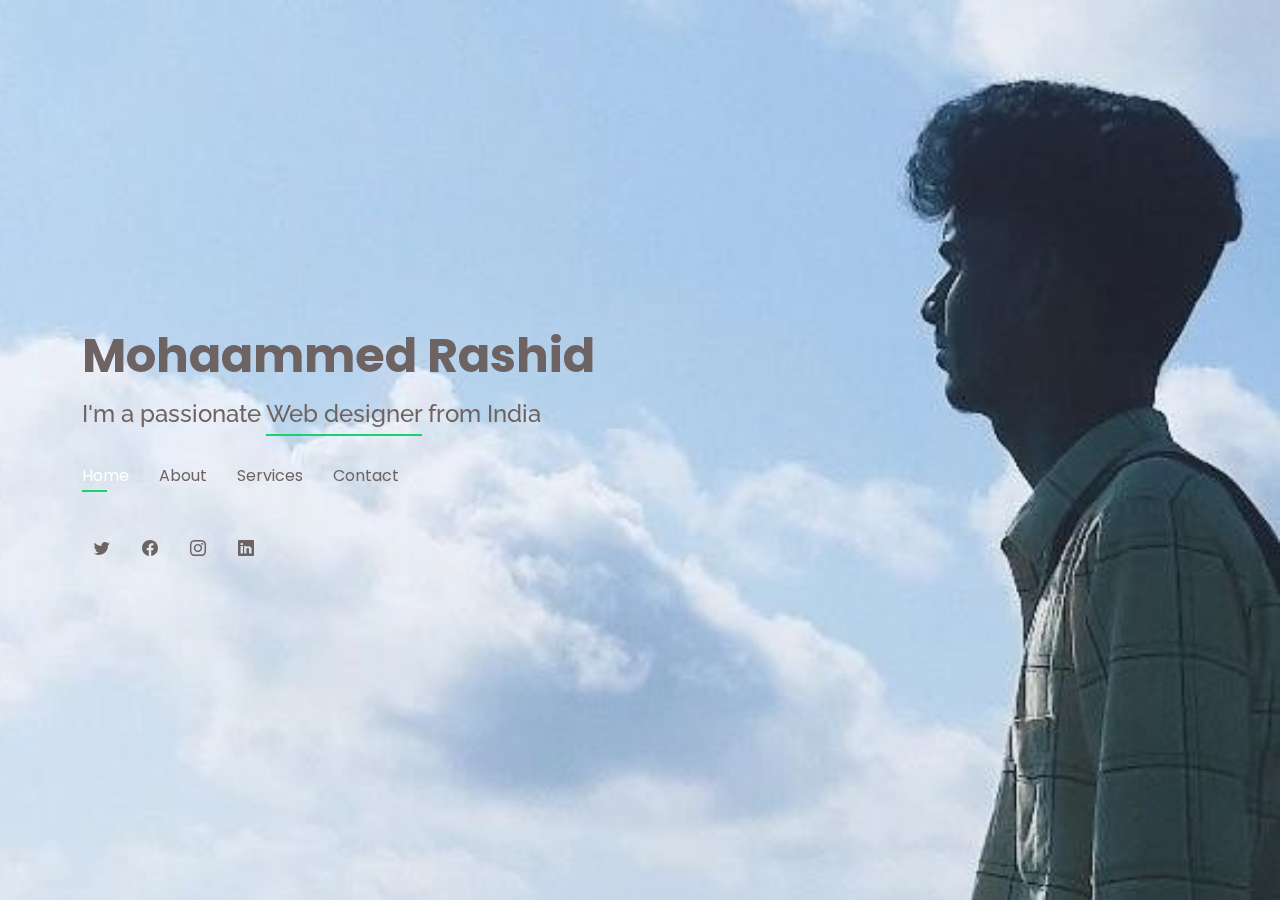
<file: index.html>
<!DOCTYPE html>
<html lang="en">

<head>
  <meta charset="utf-8">
  <meta content="width=device-width, initial-scale=1.0" name="viewport">

  <title>Personal Website Of Rashi</title>
  <meta content="" name="description">
  <meta content="" name="keywords">

  <!-- Favicons -->
  <link href="assets/img/123.png" rel="icon">
  

  <!-- Google Fonts -->
  <link href="https://fonts.googleapis.com/css?family=Open+Sans:300,300i,400,400i,600,600i,700,700i|Raleway:300,300i,400,400i,500,500i,600,600i,700,700i|Poppins:300,300i,400,400i,500,500i,600,600i,700,700i" rel="stylesheet">

  <!-- Vendor CSS Files -->
  <link href="assets/vendor/bootstrap/css/bootstrap.min.css" rel="stylesheet">
  <link href="assets/vendor/bootstrap-icons/bootstrap-icons.css" rel="stylesheet">
  <link href="assets/vendor/boxicons/css/boxicons.min.css" rel="stylesheet">
  <link href="assets/vendor/glightbox/css/glightbox.min.css" rel="stylesheet">
  <link href="assets/vendor/remixicon/remixicon.css" rel="stylesheet">
  <link href="assets/vendor/swiper/swiper-bundle.min.css" rel="stylesheet">

  <!-- Template Main CSS File -->
  <link href="assets/css/style.css" rel="stylesheet">

  <!-- =======================================================
  * Template Name: Personal
  * Updated: Mar 10 2023 with Bootstrap v5.2.3
  * Template URL: https://bootstrapmade.com/personal-free-resume-bootstrap-template/
  * Author: BootstrapMade.com
  * License: https://bootstrapmade.com/license/
  ======================================================== -->
</head>

<body>

  <!-- ======= Header ======= -->
  <header id="header">
    <div class="container">

      <h1><a href="index.html">Mohaammed Rashid</a></h1>
      <!-- Uncomment below if you prefer to use an image logo -->
      <!-- <a href="index.html" class="mr-auto"><img src="assets/img/logo.png" alt="" class="img-fluid"></a> -->
      <h2>I'm a passionate <span>Web designer</span> from India</h2>

      <nav id="navbar" class="navbar">
        <ul>
          <li><a class="nav-link active" href="#header">Home</a></li>
          <li><a class="nav-link" href="#about">About</a></li>
          <li><a class="nav-link" href="#services">Services</a></li>
          <li><a class="nav-link" href="#contact">Contact</a></li>
        </ul>
        <i class="bi bi-list mobile-nav-toggle"></i>
      </nav><!-- .navbar -->

      <div class="social-links">
        <a href="#" class="twitter"><i class="bi bi-twitter"></i></a>
        <a href="#" class="facebook"><i class="bi bi-facebook"></i></a>
        <a href="#" class="instagram"><i class="bi bi-instagram"></i></a>
        <a href="#" class="linkedin"><i class="bi bi-linkedin"></i></a>
      </div>

    </div>
  </header><!-- End Header -->

  <!-- ======= About Section ======= -->
  <section id="about" class="about">

    <!-- ======= About Me ======= -->
    <div class="about-me container">

      <div class="section-title">
        <h2>About</h2>
        <p>Learn more about me</p>
      </div>

      <div class="row">
        <div class="col-lg-4" data-aos="fade-right">
          <img src="assets/img/rashid.jpg" class="img-fluid" alt="" >
        </div>
        <div class="col-lg-8 pt-4 pt-lg-0 content" data-aos="fade-left">
          <h3>UI/UX &amp; Website Designer</h3>
          <p class="fst-italic">
            web designer is a professional who specializes in creating visually appealing and functional websites. They possess a unique combination of technical skills, creative abilities, and an understanding of user experience (UX) design principles. 
          </p>
          <div class="row">
            <div class="col-lg-6">
              <ul>
                <li><i class="bi bi-chevron-right"></i> <strong>Birthday:</strong> <span>1 Jan 2004</span></li>
                <li><i class="bi bi-chevron-right"></i> <strong>Website:</strong> <span>www.rashi.com</span></li>
                <li><i class="bi bi-chevron-right"></i> <strong>Phone:</strong> <span>+91 8181823456</span></li>
                <li><i class="bi bi-chevron-right"></i> <strong>City:</strong> <span>Cochin, India</span></li>
              </ul>
            </div>
            <div class="col-lg-6">
              <ul>
                <li><i class="bi bi-chevron-right"></i> <strong>Age:</strong> <span>20</span></li>
                <li><i class="bi bi-chevron-right"></i> <strong>Degree:</strong> <span>Master</span></li>
                <li><i class="bi bi-chevron-right"></i> <strong>PhEmailone:</strong> <span>rashi@rashid.com</span></li>
                <li><i class="bi bi-chevron-right"></i> <strong>Freelance:</strong> <span>Available</span></li>
              </ul>
            </div>
          </div>
          <p>
            My journey as a web designer began with a fascination for the intersection of art and technology. I have always been captivated by the power of visual storytelling and its ability to engage and inspire audiences. Over the years, I have honed my skills in graphic design, UX/UI principles, and front-end development to transform concepts into captivating online experiences.
        </div>
      </div>

    </div><!-- End About Me -->

    <!-- ======= Counts ======= -->
    <div class="counts container">

      <div class="row">

        <div class="col-lg-3 col-md-6">
          <div class="count-box">
            <i class="bi bi-emoji-smile"></i>
            <span data-purecounter-start="0" data-purecounter-end="100" data-purecounter-duration="1" class="purecounter"></span>
            <p>Happy Clients</p>
          </div>
        </div>

        <div class="col-lg-3 col-md-6 mt-5 mt-md-0">
          <div class="count-box">
            <i class="bi bi-journal-richtext"></i>
            <span data-purecounter-start="0" data-purecounter-end="129" data-purecounter-duration="1" class="purecounter"></span>
            <p>Projects</p>
          </div>
        </div>

        <div class="col-lg-3 col-md-6 mt-5 mt-lg-0">
          <div class="count-box">
            <i class="bi bi-headset"></i>
            <span data-purecounter-start="0" data-purecounter-end="1063" data-purecounter-duration="1" class="purecounter"></span>
            <p>Hours Of Support</p>
          </div>
        </div>

        <div class="col-lg-3 col-md-6 mt-5 mt-lg-0">
          <div class="count-box">
            <i class="bi bi-award"></i>
            <span data-purecounter-start="0" data-purecounter-end="12" data-purecounter-duration="1" class="purecounter"></span>
            <p>Awards</p>
          </div>
        </div>

      </div>

    </div><!-- End Counts -->

    <!-- ======= Skills  ======= -->
    <div class="skills container">

      <div class="section-title">
        <h2>Skills</h2>
      </div>

      <div class="row skills-content">

        <div class="col-lg-6">

          <div class="progress">
            <span class="skill">HTML <i class="val">100%</i></span>
            <div class="progress-bar-wrap">
              <div class="progress-bar" role="progressbar" aria-valuenow="100" aria-valuemin="50" aria-valuemax="100"></div>
            </div>
          </div>

          <div class="progress">
            <span class="skill">CSS <i class="val">90%</i></span>
            <div class="progress-bar-wrap">
              <div class="progress-bar" role="progressbar" aria-valuenow="90" aria-valuemin="0" aria-valuemax="100"></div>
            </div>
          </div>

          <div class="progress">
            <span class="skill">JavaScript <i class="val">85%</i></span>
            <div class="progress-bar-wrap">
              <div class="progress-bar" role="progressbar" aria-valuenow="75" aria-valuemin="0" aria-valuemax="100"></div>
            </div>
          </div>

        </div>

        <div class="col-lg-6">

          <div class="progress">
            <span class="skill">PHP <i class="val">70%</i></span>
            <div class="progress-bar-wrap">
              <div class="progress-bar" role="progressbar" aria-valuenow="80" aria-valuemin="0" aria-valuemax="100"></div>
            </div>
          </div>

          <div class="progress">
            <span class="skill">WordPress/CMS <i class="val">60%</i></span>
            <div class="progress-bar-wrap">
              <div class="progress-bar" role="progressbar" aria-valuenow="90" aria-valuemin="0" aria-valuemax="100"></div>
            </div>
          </div>

          <div class="progress">
            <span class="skill">Photoshop <i class="val">55%</i></span>
            <div class="progress-bar-wrap">
              <div class="progress-bar" role="progressbar" aria-valuenow="55" aria-valuemin="0" aria-valuemax="100"></div>
            </div>
          </div>

        </div>

      </div>

    </div><!-- End Skills -->

    <!-- ======= Interests ======= -->
    <div class="interests container">

      <div class="section-title">
        <h2>Interests</h2>
      </div>

      <div class="row">
        <div class="col-lg-3 col-md-4 mt-4">
          <div class="icon-box">
            <i class="ri-store-line" style="color: #ffbb2c;"></i>
            <h3>Traveling</h3>
          </div>
        </div>
        <div class="col-lg-3 col-md-4 mt-4">
          <div class="icon-box">
            <i class="ri-database-2-line" style="color: #47aeff;"></i>
            <h3>Traiding</h3>
          </div>
        </div>
        <div class="col-lg-3 col-md-4 mt-4">
          <div class="icon-box">
            <i class="ri-disc-line" style="color: #b20969;"></i>
            <h3>Music</h3>
          </div>
        </div>
        <div class="col-lg-3 col-md-4 mt-4">
          <div class="icon-box">
            <i class="ri-base-station-line" style="color: #ff5828;"></i>
            <h3>Cyber Park</h3>
          </div>
        </div>
       
      </div>

    </div><!-- End Interests -->


  </section><!-- End About Section -->
  <!-- ======= Services Section ======= -->
  <section id="services" class="services">
    <div class="container">

      <div class="section-title">
        <h2>Services</h2>
        <p>My Services</p>
      </div>

      <div class="row">
        <div class="col-lg-4 col-md-6 d-flex align-items-stretch">
          <div class="icon-box">
            <div class="icon"><i class="bx bxl-dribbble"></i></div>
            <h4><a href="">Game developing</a></h4>
            <p>specialize in creating captivating gameplay experiences across multiple platforms, from mobile to console.</p>
          </div>
        </div>

        <div class="col-lg-4 col-md-6 d-flex align-items-stretch mt-4 mt-md-0">
          <div class="icon-box">
            <div class="icon"><i class="bx bx-file"></i></div>
            <h4><a href="">grapic desinging</a></h4>
            <p>specialize in creating captivating logos, eye-catching marketing materials, and engaging website designs. </p>
          </div>
        </div>

        <div class="col-lg-4 col-md-6 d-flex align-items-stretch mt-4 mt-lg-0">
          <div class="icon-box">
            <div class="icon"><i class="bx bx-tachometer"></i></div>
            <h4><a href="">web desinging</a></h4>
            <p>specialize in user-friendly interfaces, seamless navigation, and visually appealing designs. </p>
          </div>
        </div>

        <div class="col-lg-4 col-md-6 d-flex align-items-stretch mt-4">
          <div class="icon-box">
            <div class="icon"><i class="bx bx-world"></i></div>
            <h4><a href="">Web hosting</a></h4>
            <p>ensure your website is always accessible to your visitors. </p>
          </div>
        </div>

        <div class="col-lg-4 col-md-6 d-flex align-items-stretch mt-4">
          <div class="icon-box">
            <div class="icon"><i class="bx bx-slideshow"></i></div>
            <h4><a href="">Marketing</a></h4>
            <p>specialize in creating tailored marketing campaigns that target your ideal audience across various channels.</p>
          </div>
        </div>

        <div class="col-lg-4 col-md-6 d-flex align-items-stretch mt-4">
          <div class="icon-box">
            <div class="icon"><i class="bx bx-arch"></i></div>
            <h4><a href="">web developing</a></h4>
            <p>specialize in creating responsive and user-friendly websites tailored to your specific needs. </p>
          </div>
        </div>

      </div>

    </div>
  </section><!-- End Services Section -->

  <!-- ======= Contact Section ======= -->
  <section id="contact" class="contact">
    <div class="container">

      <div class="section-title">
        <h2>Contact</h2>
        <p>Contact Me</p>
      </div>

      <div class="row mt-2">

        <div class="col-md-6 d-flex align-items-stretch">
          <div class="info-box">
            <i class="bx bx-map"></i>
            <h3>My Address</h3>
            <p>MT house, ponani, kerala</p>
          </div>
        </div>

        <div class="col-md-6 mt-4 mt-md-0 d-flex align-items-stretch">
          <div class="info-box">
            <i class="bx bx-share-alt"></i>
            <h3>Social Profiles</h3>
            <div class="social-links">
              <a href="#" class="twitter"><i class="bi bi-twitter"></i></a>
              <a href="#" class="facebook"><i class="bi bi-facebook"></i></a>
              <a href="#" class="instagram"><i class="bi bi-instagram"></i></a>
              <a href="#" class="google-plus"><i class="bi bi-skype"></i></a>
              <a href="#" class="linkedin"><i class="bi bi-linkedin"></i></a>
            </div>
          </div>
        </div>

        <div class="col-md-6 mt-4 d-flex align-items-stretch">
          <div class="info-box">
            <i class="bx bx-envelope"></i>
            <h3>Email Me</h3>
            <p>rashi@rashid.com</p>
          </div>
        </div>
        <div class="col-md-6 mt-4 d-flex align-items-stretch">
          <div class="info-box">
            <i class="bx bx-phone-call"></i>
            <h3>Call Me</h3>
            <p>+91 8181823387</p>
          </div>
        </div>
      </div>

      <form action="forms/contact.php" method="post" role="form" class="php-email-form mt-4">
        <div class="row">
          <div class="col-md-6 form-group">
            <input type="text" name="name" class="form-control" id="name" placeholder="Your Name" required>
          </div>
          <div class="col-md-6 form-group mt-3 mt-md-0">
            <input type="email" class="form-control" name="email" id="email" placeholder="Your Email" required>
          </div>
        </div>
        <div class="form-group mt-3">
          <input type="text" class="form-control" name="subject" id="subject" placeholder="Subject" required>
        </div>
        <div class="form-group mt-3">
          <textarea class="form-control" name="message" rows="5" placeholder="Message" required></textarea>
        </div>
        <div class="my-3">
          <div class="loading">Loading</div>
          <div class="error-message"></div>
          <div class="sent-message">Your message has been sent. Thank you!</div>
        </div>
        <div class="text-center"><button type="submit">Send Message</button></div>
      </form>

    </div>
  </section><!-- End Contact Section -->

  <div class="credits">
    <!-- All the links in the footer should remain intact. -->
    <!-- You can delete the links only if you purchased the pro version. -->
    <!-- Licensing information: https://bootstrapmade.com/license/ -->
    <!-- Purchase the pro version with working PHP/AJAX contact form: https://bootstrapmade.com/personal-free-resume-bootstrap-template/ -->
  
  </div>

  <!-- Vendor JS Files -->
  <script src="assets/vendor/purecounter/purecounter_vanilla.js"></script>
  <script src="assets/vendor/bootstrap/js/bootstrap.bundle.min.js"></script>
  <script src="assets/vendor/glightbox/js/glightbox.min.js"></script>
  <script src="assets/vendor/isotope-layout/isotope.pkgd.min.js"></script>
  <script src="assets/vendor/swiper/swiper-bundle.min.js"></script>
  <script src="assets/vendor/waypoints/noframework.waypoints.js"></script>
  <script src="assets/vendor/php-email-form/validate.js"></script>

  <!-- Template Main JS File -->
  <script src="assets/js/main.js"></script>

</body>

</html>
</file>
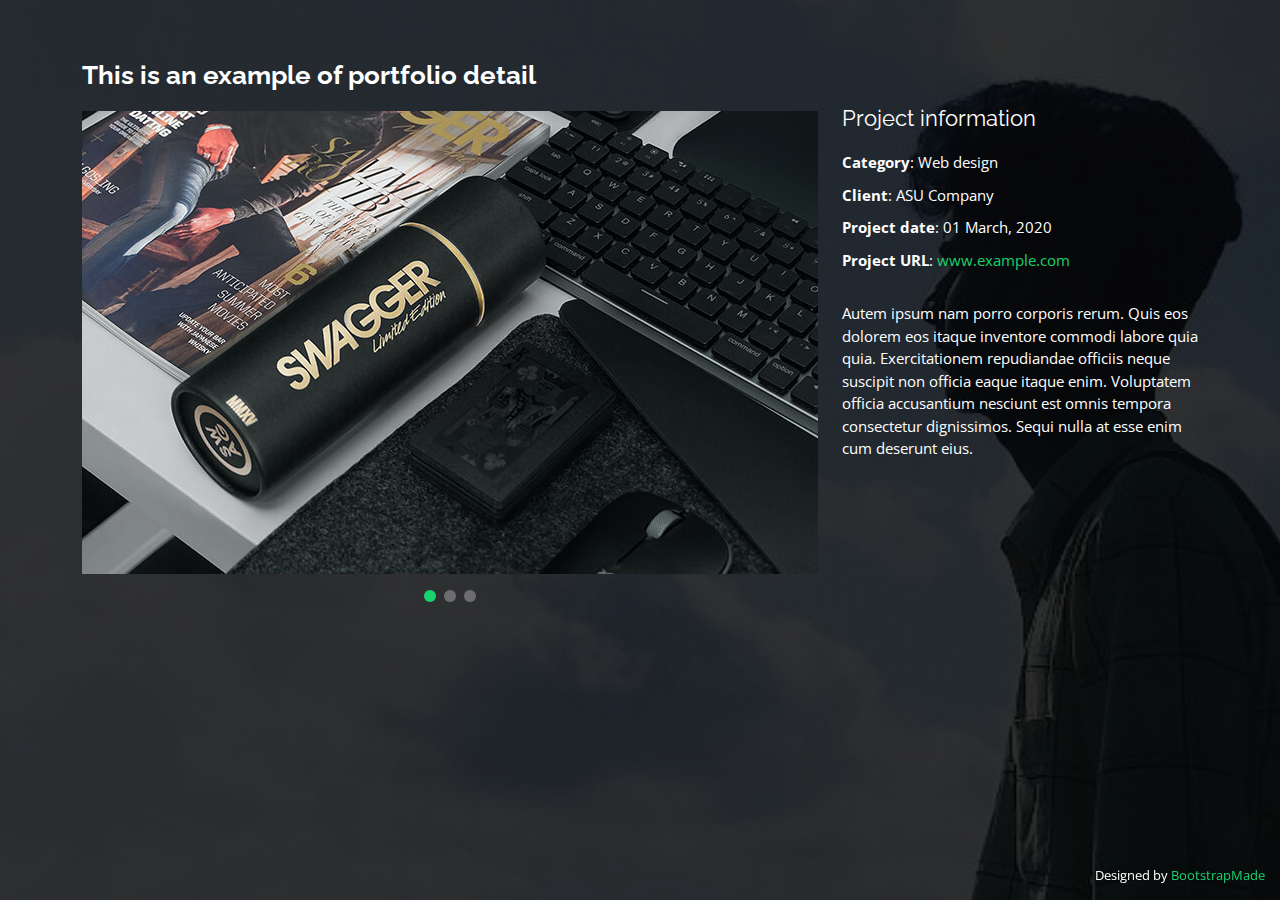
<file: portfolio-details.html>
<!DOCTYPE html>
<html lang="en">

<head>
  <meta charset="utf-8">
  <meta content="width=device-width, initial-scale=1.0" name="viewport">

  <title>Portfolio Details - Personal Bootstrap Template</title>
  <meta content="" name="description">
  <meta content="" name="keywords">

  <!-- Favicons -->
  <link href="assets/img/favicon.png" rel="icon">
  <link href="assets/img/apple-touch-icon.png" rel="apple-touch-icon">

  <!-- Google Fonts -->
  <link href="https://fonts.googleapis.com/css?family=Open+Sans:300,300i,400,400i,600,600i,700,700i|Raleway:300,300i,400,400i,500,500i,600,600i,700,700i|Poppins:300,300i,400,400i,500,500i,600,600i,700,700i" rel="stylesheet">

  <!-- Vendor CSS Files -->
  <link href="assets/vendor/bootstrap/css/bootstrap.min.css" rel="stylesheet">
  <link href="assets/vendor/bootstrap-icons/bootstrap-icons.css" rel="stylesheet">
  <link href="assets/vendor/boxicons/css/boxicons.min.css" rel="stylesheet">
  <link href="assets/vendor/glightbox/css/glightbox.min.css" rel="stylesheet">
  <link href="assets/vendor/remixicon/remixicon.css" rel="stylesheet">
  <link href="assets/vendor/swiper/swiper-bundle.min.css" rel="stylesheet">

  <!-- Template Main CSS File -->
  <link href="assets/css/style.css" rel="stylesheet">

  <!-- =======================================================
  * Template Name: Personal
  * Updated: Mar 10 2023 with Bootstrap v5.2.3
  * Template URL: https://bootstrapmade.com/personal-free-resume-bootstrap-template/
  * Author: BootstrapMade.com
  * License: https://bootstrapmade.com/license/
  ======================================================== -->
</head>

<body>

  <main id="main">

    <!-- ======= Portfolio Details ======= -->
    <div id="portfolio-details" class="portfolio-details">
      <div class="container">

        <div class="row">

          <div class="col-lg-8">
            <h2 class="portfolio-title">This is an example of portfolio detail</h2>

            <div class="portfolio-details-slider swiper">
              <div class="swiper-wrapper align-items-center">

                <div class="swiper-slide">
                  <img src="assets/img/portfolio/portfolio-details-1.jpg" alt="">
                </div>

                <div class="swiper-slide">
                  <img src="assets/img/portfolio/portfolio-details-2.jpg" alt="">
                </div>

                <div class="swiper-slide">
                  <img src="assets/img/portfolio/portfolio-details-3.jpg" alt="">
                </div>

              </div>
              <div class="swiper-pagination"></div>
            </div>

          </div>

          <div class="col-lg-4 portfolio-info">
            <h3>Project information</h3>
            <ul>
              <li><strong>Category</strong>: Web design</li>
              <li><strong>Client</strong>: ASU Company</li>
              <li><strong>Project date</strong>: 01 March, 2020</li>
              <li><strong>Project URL</strong>: <a href="#">www.example.com</a></li>
            </ul>

            <p>
              Autem ipsum nam porro corporis rerum. Quis eos dolorem eos itaque inventore commodi labore quia quia. Exercitationem repudiandae officiis neque suscipit non officia eaque itaque enim. Voluptatem officia accusantium nesciunt est omnis tempora consectetur dignissimos. Sequi nulla at esse enim cum deserunt eius.
            </p>
          </div>

        </div>

      </div>
    </div><!-- End Portfolio Details -->

  </main><!-- End #main -->

  <div class="credits">
    <!-- All the links in the footer should remain intact. -->
    <!-- You can delete the links only if you purchased the pro version. -->
    <!-- Licensing information: https://bootstrapmade.com/license/ -->
    <!-- Purchase the pro version with working PHP/AJAX contact form: https://bootstrapmade.com/personal-free-resume-bootstrap-template/ -->
    Designed by <a href="https://bootstrapmade.com/">BootstrapMade</a>
  </div>

  <!-- Vendor JS Files -->
  <script src="assets/vendor/purecounter/purecounter_vanilla.js"></script>
  <script src="assets/vendor/bootstrap/js/bootstrap.bundle.min.js"></script>
  <script src="assets/vendor/glightbox/js/glightbox.min.js"></script>
  <script src="assets/vendor/isotope-layout/isotope.pkgd.min.js"></script>
  <script src="assets/vendor/swiper/swiper-bundle.min.js"></script>
  <script src="assets/vendor/waypoints/noframework.waypoints.js"></script>
  <script src="assets/vendor/php-email-form/validate.js"></script>

  <!-- Template Main JS File -->
  <script src="assets/js/main.js"></script>

</body>

</html>
</file>
<file: assets/css/style.css>
/**
* Template Name: Personal
* Updated: Mar 10 2023 with Bootstrap v5.2.3
* Template URL: https://bootstrapmade.com/personal-free-resume-bootstrap-template/
* Author: BootstrapMade.com
* License: https://bootstrapmade.com/license/
*/

/*--------------------------------------------------------------
# General
--------------------------------------------------------------*/
body {
  font-family: "Open Sans", sans-serif;
  background-color: #040404;
  color: #fff;
  position: relative;
  background: transparent;
}

body::before {
  content: "";
  position: fixed;
  background: #040404 url("../img/bg.jpg") top right no-repeat;
  background-size: cover;
  left: 0;
  right: 0;
  top: 0;
  height: 100vh;
  z-index: -1;
}

@media (min-width: 1024px) {
  body::before {
    background-attachment: fixed;
  }
}

a {
  color: #18d26e;
  text-decoration: none;
}

a:hover {
  color: #35e888;
  text-decoration: none;
}

h1,
h2,
h3,
h4,
h5,
h6 {
  font-family: "Raleway", sans-serif;
}

/*--------------------------------------------------------------
# Header
--------------------------------------------------------------*/
#header {
  transition: ease-in-out 0.3s;
  position: relative;
  height: 100vh;
  display: flex;
  align-items: center;
  z-index: 997;
  overflow-y: auto;
}

#header * {
  transition: ease-in-out 0.3s;
}

#header h1 {
  font-size: 48px;
  margin: 0;
  padding: 0;
  line-height: 1;
  font-weight: 700;
  font-family: "Poppins", sans-serif;
}

#header h1 a,
#header h1 a:hover {
  color: #6e6363;
  line-height: 1;
  display: inline-block;
}

#header h2 {
  font-size: 24px;
  margin-top: 20px;
  color: #6e6363;
}

#header h2 span {
  color:#6e6363;
  border-bottom: 2px solid #18d26e;
  padding-bottom: 6px;
}

#header img {
  padding: 0;
  margin: 0;
}

#header .social-links {
  margin-top: 40px;
  display: flex;
}

#header .social-links a {
  font-size: 16px;
  display: flex;
  justify-content: center;
  align-items: center;
  background: rgba(255, 255, 255, 0.1);
  color: #6e6363;
  line-height: 1;
  margin-right: 8px;
  border-radius: 50%;
  width: 40px;
  height: 40px;
}

#header .social-links a:hover {
  background: #18d26e;
}

@media (max-width: 992px) {
  #header h1 {
    font-size: 36px;
  }

  #header h2 {
    font-size: 20px;
    line-height: 30px;
  }

  #header .social-links {
    margin-top: 15px;
  }

  #header .container {
    display: flex;
    flex-direction: column;
    align-items: center;
  }
}

/* Header Top */
#header.header-top {
  height: 80px;
  position: fixed;
  left: 0;
  top: 0;
  right: 0;
  background: rgba(0, 0, 0, 0.9);
}

#header.header-top .social-links,
#header.header-top h2 {
  display: none;
}

#header.header-top h1 {
  margin-right: auto;
  font-size: 36px;
}

#header.header-top .container {
  display: flex;
  align-items: center;
}

#header.header-top .navbar {
  margin: 0;
}

@media (max-width: 768px) {
  #header.header-top {
    height: 60px;
  }

  #header.header-top h1 {
    font-size: 26px;
  }
}

/*--------------------------------------------------------------
# Navigation Menu
--------------------------------------------------------------*/
/**
* Desktop Navigation 
*/
.navbar {
  padding: 0;
  margin-top: 35px;
}

.navbar ul {
  margin: 0;
  padding: 0;
  display: flex;
  list-style: none;
  align-items: center;
}

.navbar li {
  position: relative;
}

.navbar li+li {
  margin-left: 30px;
}

.navbar a,
.navbar a:focus {
  display: flex;
  align-items: center;
  justify-content: space-between;
  padding: 0;
  font-family: "Poppins", sans-serif;
  font-size: 16px;
  font-weight: 400;
  color:#6e6363;
  white-space: nowrap;
  transition: 0.3s;
}

.navbar a i,
.navbar a:focus i {
  font-size: 12px;
  line-height: 0;
  margin-left: 5px;
}

.navbar a:before {
  content: "";
  position: absolute;
  width: 0;
  height: 2px;
  bottom: -4px;
  left: 0;
  background-color: #18d26e;
  visibility: hidden;
  width: 0px;
  transition: all 0.3s ease-in-out 0s;
}

.navbar a:hover:before,
.navbar li:hover>a:before,
.navbar .active:before {
  visibility: visible;
  width: 25px;
}

.navbar a:hover,
.navbar .active,
.navbar .active:focus,
.navbar li:hover>a {
  color: #fff;
}

/**
* Mobile Navigation 
*/
.mobile-nav-toggle {
  color: #fff;
  font-size: 28px;
  cursor: pointer;
  display: none;
  line-height: 0;
  transition: 0.5s;
  position: fixed;
  right: 15px;
  top: 15px;
}

@media (max-width: 991px) {
  .mobile-nav-toggle {
    display: block;
  }

  .navbar ul {
    display: none;
  }
}

.navbar-mobile {
  position: fixed;
  overflow: hidden;
  top: 0;
  right: 0;
  left: 0;
  bottom: 0;
  background: rgba(0, 0, 0, 0.9);
  transition: 0.3s;
  z-index: 999;
  margin-top: 0;
}

.navbar-mobile .mobile-nav-toggle {
  position: absolute;
  top: 15px;
  right: 15px;
}

.navbar-mobile ul {
  display: block;
  position: absolute;
  top: 55px;
  right: 15px;
  bottom: 45px;
  left: 15px;
  padding: 10px 0;
  overflow-y: auto;
  transition: 0.3s;
  border: 2px solid rgba(255, 255, 255, 0.2);
}

.navbar-mobile li {
  padding: 12px 20px;
}

.navbar-mobile li+li {
  margin: 0;
}

.navbar-mobile a,
.navbar-mobile a:focus {
  font-size: 16px;
  position: relative;
}

/*--------------------------------------------------------------
# Sections General
--------------------------------------------------------------*/
section {
  overflow: hidden;
  position: absolute;
  width: 100%;
  top: 140px;
  bottom: 100%;
  opacity: 0;
  transition: ease-in-out 0.4s;
  z-index: 2;
}

section.section-show {
  top: 100px;
  bottom: auto;
  opacity: 1;
  padding-bottom: 45px;
}

section .container {
  background: rgba(0, 0, 0, 0.9);
  padding: 30px;
}

@media (max-width: 768px) {
  section {
    top: 120px;
  }

  section.section-show {
    top: 80px;
  }
}

.section-title h2 {
  font-size: 14px;
  font-weight: 500;
  padding: 0;
  line-height: 1px;
  margin: 0 0 20px 0;
  letter-spacing: 2px;
  text-transform: uppercase;
  color: #aaaaaa;
  font-family: "Poppins", sans-serif;
}

.section-title h2::after {
  content: "";
  width: 120px;
  height: 1px;
  display: inline-block;
  background: #4ceb95;
  margin: 4px 10px;
}

.section-title p {
  margin: 0;
  margin: -15px 0 15px 0;
  font-size: 36px;
  font-weight: 700;
  text-transform: uppercase;
  font-family: "Poppins", sans-serif;
  color: #fff;
}

/*--------------------------------------------------------------
# About
--------------------------------------------------------------*/
.about-me .content h3 {
  font-weight: 700;
  font-size: 26px;
  color: #18d26e;
}

.about-me .content ul {
  list-style: none;
  padding: 0;
}

.about-me .content ul li {
  margin-bottom: 20px;
  display: flex;
  align-items: center;
}

.about-me .content ul strong {
  margin-right: 10px;
}

.about-me .content ul i {
  font-size: 16px;
  margin-right: 5px;
  color: #18d26e;
  line-height: 0;
}

.about-me .content p:last-child {
  margin-bottom: 0;
}

/*--------------------------------------------------------------
# Counts
--------------------------------------------------------------*/
.counts {
  padding: 70px 0 60px;
}

.counts .count-box {
  padding: 30px 30px 25px 30px;
  width: 100%;
  position: relative;
  text-align: center;
  background: rgba(255, 255, 255, 0.08);
}

.counts .count-box i {
  position: absolute;
  top: -25px;
  left: 50%;
  transform: translateX(-50%);
  font-size: 24px;
  background: rgba(255, 255, 255, 0.1);
  padding: 12px;
  color: #18d26e;
  border-radius: 50px;
  line-height: 0;
}

.counts .count-box span {
  font-size: 36px;
  display: block;
  font-weight: 600;
  color: #fff;
}

.counts .count-box p {
  padding: 0;
  margin: 0;
  font-family: "Raleway", sans-serif;
  font-size: 14px;
}

/*--------------------------------------------------------------
# Skills
--------------------------------------------------------------*/
.skills .progress {
  height: 60px;
  display: block;
  background: none;
  border-radius: 0;
}

.skills .progress .skill {
  padding: 10px 0;
  margin: 0;
  text-transform: uppercase;
  display: block;
  font-weight: 600;
  font-family: "Poppins", sans-serif;
  color: #fff;
}

.skills .progress .skill .val {
  float: right;
  font-style: normal;
}

.skills .progress-bar-wrap {
  background: rgba(255, 255, 255, 0.2);
}

.skills .progress-bar {
  width: 1px;
  height: 10px;
  transition: 0.9s;
  background-color: #18d26e;
}

/*--------------------------------------------------------------
# Interests
--------------------------------------------------------------*/
.interests .icon-box {
  display: flex;
  align-items: center;
  padding: 20px;
  background: rgba(255, 255, 255, 0.08);
  transition: ease-in-out 0.3s;
}

.interests .icon-box i {
  font-size: 32px;
  padding-right: 10px;
  line-height: 1;
}

.interests .icon-box h3 {
  font-weight: 700;
  margin: 0;
  padding: 0;
  line-height: 1;
  font-size: 16px;
  color: #fff;
}

.interests .icon-box:hover {
  background: rgba(255, 255, 255, 0.12);
}

/*--------------------------------------------------------------
# Testimonials
--------------------------------------------------------------*/
.testimonials .testimonials-carousel,
.testimonials .testimonials-slider {
  overflow: hidden;
}

.testimonials .testimonial-item {
  box-sizing: content-box;
  min-height: 320px;
}

.testimonials .testimonial-item .testimonial-img {
  width: 90px;
  border-radius: 50%;
  margin: -40px 0 0 40px;
  position: relative;
  z-index: 2;
  border: 6px solid rgba(255, 255, 255, 0.12);
}

.testimonials .testimonial-item h3 {
  font-size: 18px;
  font-weight: bold;
  margin: 10px 0 5px 45px;
  color: #fff;
}

.testimonials .testimonial-item h4 {
  font-size: 14px;
  color: #999;
  margin: 0 0 0 45px;
}

.testimonials .testimonial-item .quote-icon-left,
.testimonials .testimonial-item .quote-icon-right {
  color: rgba(255, 255, 255, 0.25);
  font-size: 26px;
}

.testimonials .testimonial-item .quote-icon-left {
  display: inline-block;
  left: -5px;
  position: relative;
}

.testimonials .testimonial-item .quote-icon-right {
  display: inline-block;
  right: -5px;
  position: relative;
  top: 10px;
}

.testimonials .testimonial-item p {
  font-style: italic;
  margin: 0 15px 0 15px;
  padding: 20px 20px 60px 20px;
  background: rgba(255, 255, 255, 0.1);
  position: relative;
  border-radius: 6px;
  position: relative;
  z-index: 1;
}

.testimonials .swiper-pagination {
  margin-top: 20px;
  position: relative;
}

.testimonials .swiper-pagination .swiper-pagination-bullet {
  width: 12px;
  height: 12px;
  opacity: 1;
  background-color: rgba(255, 255, 255, 0.3);
}

.testimonials .swiper-pagination .swiper-pagination-bullet-active {
  background-color: #18d26e;
}

/*--------------------------------------------------------------
# Resume
--------------------------------------------------------------*/
.resume .resume-title {
  font-size: 26px;
  font-weight: 700;
  margin-top: 20px;
  margin-bottom: 20px;
  color: #fff;
}

.resume .resume-item {
  padding: 0 0 20px 20px;
  margin-top: -2px;
  border-left: 2px solid rgba(255, 255, 255, 0.2);
  position: relative;
}

.resume .resume-item h4 {
  line-height: 18px;
  font-size: 18px;
  font-weight: 600;
  text-transform: uppercase;
  font-family: "Poppins", sans-serif;
  color: #18d26e;
  margin-bottom: 10px;
}

.resume .resume-item h5 {
  font-size: 16px;
  background: rgba(255, 255, 255, 0.15);
  padding: 5px 15px;
  display: inline-block;
  font-weight: 600;
  margin-bottom: 10px;
}

.resume .resume-item ul {
  padding-left: 20px;
}

.resume .resume-item ul li {
  padding-bottom: 10px;
}

.resume .resume-item:last-child {
  padding-bottom: 0;
}

.resume .resume-item::before {
  content: "";
  position: absolute;
  width: 16px;
  height: 16px;
  border-radius: 50px;
  left: -9px;
  top: 0;
  background: #18d26e;
  border: 2px solid #18d26e;
}

/*--------------------------------------------------------------
# Services
--------------------------------------------------------------*/
.services .icon-box {
  text-align: center;
  background: rgba(204, 204, 204, 0.1);
  padding: 80px 20px;
  transition: all ease-in-out 0.3s;
}

.services .icon-box .icon {
  margin: 0 auto;
  width: 64px;
  height: 64px;
  background: #18d26e;
  border-radius: 5px;
  transition: all 0.3s ease-out 0s;
  display: flex;
  align-items: center;
  justify-content: center;
  margin-bottom: 20px;
  transform-style: preserve-3d;
}

.services .icon-box .icon i {
  color: #fff;
  font-size: 28px;
}

.services .icon-box .icon::before {
  position: absolute;
  content: "";
  left: -8px;
  top: -8px;
  height: 100%;
  width: 100%;
  background: rgba(255, 255, 255, 0.15);
  border-radius: 5px;
  transition: all 0.3s ease-out 0s;
  transform: translateZ(-1px);
}

.services .icon-box h4 {
  font-weight: 700;
  margin-bottom: 15px;
  font-size: 24px;
}

.services .icon-box h4 a {
  color: #fff;
}

.services .icon-box p {
  line-height: 24px;
  font-size: 14px;
  margin-bottom: 0;
}

.services .icon-box:hover {
  background: #18d26e;
  border-color: #18d26e;
}

.services .icon-box:hover .icon {
  background: #fff;
}

.services .icon-box:hover .icon i {
  color: #18d26e;
}

.services .icon-box:hover .icon::before {
  background: #35e888;
}

.services .icon-box:hover h4 a,
.services .icon-box:hover p {
  color: #fff;
}

/*--------------------------------------------------------------
# Portfolio
--------------------------------------------------------------*/
.portfolio .portfolio-item {
  margin-bottom: 30px;
}

.portfolio #portfolio-flters {
  padding: 0;
  margin: 0 auto 15px auto;
  list-style: none;
  text-align: center;
  border-radius: 50px;
  padding: 2px 15px;
}

.portfolio #portfolio-flters li {
  cursor: pointer;
  display: inline-block;
  padding: 8px 16px 10px 16px;
  font-size: 14px;
  font-weight: 600;
  line-height: 1;
  text-transform: uppercase;
  color: #fff;
  background: rgba(255, 255, 255, 0.1);
  margin: 0 3px 10px 3px;
  transition: all 0.3s ease-in-out;
  border-radius: 4px;
}

.portfolio #portfolio-flters li:hover,
.portfolio #portfolio-flters li.filter-active {
  background: #18d26e;
}

.portfolio #portfolio-flters li:last-child {
  margin-right: 0;
}

.portfolio .portfolio-wrap {
  transition: 0.3s;
  position: relative;
  overflow: hidden;
  z-index: 1;
  background: rgba(0, 0, 0, 0.6);
}

.portfolio .portfolio-wrap::before {
  content: "";
  background: rgba(0, 0, 0, 0.6);
  position: absolute;
  left: 30px;
  right: 30px;
  top: 30px;
  bottom: 30px;
  transition: all ease-in-out 0.3s;
  z-index: 2;
  opacity: 0;
}

.portfolio .portfolio-wrap .portfolio-info {
  opacity: 0;
  position: absolute;
  top: 0;
  left: 0;
  right: 0;
  bottom: 0;
  text-align: center;
  z-index: 3;
  transition: all ease-in-out 0.3s;
  display: flex;
  flex-direction: column;
  justify-content: center;
  align-items: center;
}

.portfolio .portfolio-wrap .portfolio-info::before {
  display: block;
  content: "";
  width: 48px;
  height: 48px;
  position: absolute;
  top: 35px;
  left: 35px;
  border-top: 3px solid #fff;
  border-left: 3px solid #fff;
  transition: all 0.5s ease 0s;
  z-index: 9994;
}

.portfolio .portfolio-wrap .portfolio-info::after {
  display: block;
  content: "";
  width: 48px;
  height: 48px;
  position: absolute;
  bottom: 35px;
  right: 35px;
  border-bottom: 3px solid #fff;
  border-right: 3px solid #fff;
  transition: all 0.5s ease 0s;
  z-index: 9994;
}

.portfolio .portfolio-wrap .portfolio-info h4 {
  font-size: 20px;
  color: #fff;
  font-weight: 600;
}

.portfolio .portfolio-wrap .portfolio-info p {
  color: #ffffff;
  font-size: 14px;
  text-transform: uppercase;
  padding: 0;
  margin: 0;
}

.portfolio .portfolio-wrap .portfolio-links {
  text-align: center;
  z-index: 4;
}

.portfolio .portfolio-wrap .portfolio-links a {
  color: #fff;
  margin: 0 2px;
  font-size: 28px;
  display: inline-block;
  transition: 0.3s;
}

.portfolio .portfolio-wrap .portfolio-links a:hover {
  color: #63eda3;
}

.portfolio .portfolio-wrap:hover::before {
  top: 0;
  left: 0;
  right: 0;
  bottom: 0;
  opacity: 1;
}

.portfolio .portfolio-wrap:hover .portfolio-info {
  opacity: 1;
}

.portfolio .portfolio-wrap:hover .portfolio-info::before {
  top: 15px;
  left: 15px;
}

.portfolio .portfolio-wrap:hover .portfolio-info::after {
  bottom: 15px;
  right: 15px;
}

/*--------------------------------------------------------------
# Portfolio Details
--------------------------------------------------------------*/
.portfolio-details {
  padding-top: 40px;
  background: rgba(0, 0, 0, 0.8);
  position: fixed;
  left: 0;
  right: 0;
  top: 0;
  bottom: 0;
  overflow-y: auto;
}

.portfolio-details .container {
  padding-top: 20px;
  padding-bottom: 40px;
}

.portfolio-details .portfolio-title {
  font-size: 26px;
  font-weight: 700;
  margin-bottom: 20px;
}

.portfolio-details .portfolio-info {
  padding-top: 45px;
}

.portfolio-details .portfolio-info h3 {
  font-size: 22px;
  font-weight: 400;
  margin-bottom: 20px;
}

.portfolio-details .portfolio-info ul {
  list-style: none;
  padding: 0;
  font-size: 15px;
}

.portfolio-details .portfolio-info ul li+li {
  margin-top: 10px;
}

.portfolio-details .portfolio-info p {
  font-size: 15px;
  padding: 15px 0 0 0;
}

@media (max-width: 992px) {
  .portfolio-details .portfolio-info {
    padding-top: 20px;
  }
}

.portfolio-details .swiper-pagination {
  margin-top: 20px;
  position: relative;
}

.portfolio-details .swiper-pagination .swiper-pagination-bullet {
  width: 12px;
  height: 12px;
  opacity: 1;
  background-color: rgba(255, 255, 255, 0.3);
}

.portfolio-details .swiper-pagination .swiper-pagination-bullet-active {
  background-color: #18d26e;
}

/*--------------------------------------------------------------
# Contact
--------------------------------------------------------------*/
.contact .info-box {
  color: #444444;
  padding: 20px;
  width: 100%;
  background: rgba(255, 255, 255, 0.08);
}

.contact .info-box i.bx {
  font-size: 24px;
  color: #18d26e;
  border-radius: 50%;
  padding: 14px;
  float: left;
  background: rgba(255, 255, 255, 0.1);
}

.contact .info-box h3 {
  font-size: 20px;
  color: rgba(255, 255, 255, 0.5);
  font-weight: 700;
  margin: 10px 0 8px 68px;
}

.contact .info-box p {
  padding: 0;
  color: #fff;
  line-height: 24px;
  font-size: 14px;
  margin: 0 0 0 68px;
}

.contact .info-box .social-links {
  margin: 5px 0 0 68px;
  display: flex;
}

.contact .info-box .social-links a {
  font-size: 18px;
  display: inline-block;
  color: #fff;
  line-height: 1;
  margin-right: 12px;
  transition: 0.3s;
}

.contact .info-box .social-links a:hover {
  color: #18d26e;
}

.contact .php-email-form {
  padding: 30px;
  background: rgba(255, 255, 255, 0.08);
}

.contact .php-email-form .error-message {
  display: none;
  background: rgba(255, 255, 255, 0.08);
  background: #ed3c0d;
  text-align: left;
  padding: 15px;
  font-weight: 600;
}

.contact .php-email-form .error-message br+br {
  margin-top: 25px;
}

.contact .php-email-form .sent-message {
  display: none;
  background: rgba(255, 255, 255, 0.08);
  background: #18d26e;
  text-align: center;
  padding: 15px;
  font-weight: 600;
}

.contact .php-email-form .loading {
  display: none;
  background: rgba(255, 255, 255, 0.08);
  text-align: center;
  padding: 15px;
}

.contact .php-email-form .loading:before {
  content: "";
  display: inline-block;
  border-radius: 50%;
  width: 24px;
  height: 24px;
  margin: 0 10px -6px 0;
  border: 3px solid #18d26e;
  border-top-color: #eee;
  animation: animate-loading 1s linear infinite;
}

.contact .php-email-form input,
.contact .php-email-form textarea {
  border-radius: 0;
  box-shadow: none;
  font-size: 14px;
  background: rgba(255, 255, 255, 0.08);
  border: 0;
  transition: 0.3s;
  color: #fff;
}

.contact .php-email-form input:focus,
.contact .php-email-form textarea:focus {
  background-color: rgba(255, 255, 255, 0.11);
}

.contact .php-email-form input::-moz-placeholder,
.contact .php-email-form textarea::-moz-placeholder {
  color: rgba(255, 255, 255, 0.3);
  opacity: 1;
}

.contact .php-email-form input::placeholder,
.contact .php-email-form textarea::placeholder {
  color: rgba(255, 255, 255, 0.3);
  opacity: 1;
}

.contact .php-email-form input {
  padding: 10px 15px;
}

.contact .php-email-form textarea {
  padding: 12px 15px;
}

.contact .php-email-form button[type=submit] {
  background: #18d26e;
  border: 0;
  padding: 10px 30px;
  color: #fff;
  transition: 0.4s;
  border-radius: 4px;
}

.contact .php-email-form button[type=submit]:hover {
  background: #15bb62;
}

@keyframes animate-loading {
  0% {
    transform: rotate(0deg);
  }

  100% {
    transform: rotate(360deg);
  }
}

/*--------------------------------------------------------------
# Credits
--------------------------------------------------------------*/
.credits {
  position: fixed;
  right: 0;
  left: 0;
  bottom: 0;
  padding: 15px;
  text-align: right;
  font-size: 13px;
  color: #fff;
  z-index: 999999;
}

@media (max-width: 992px) {
  .credits {
    text-align: center;
    padding: 10px;
    background: rgba(0, 0, 0, 0.8);
  }
}

.credits a {
  color: #18d26e;
  transition: 0.3s;
}

.credits a:hover {
  color: #fff;
}
</file>
